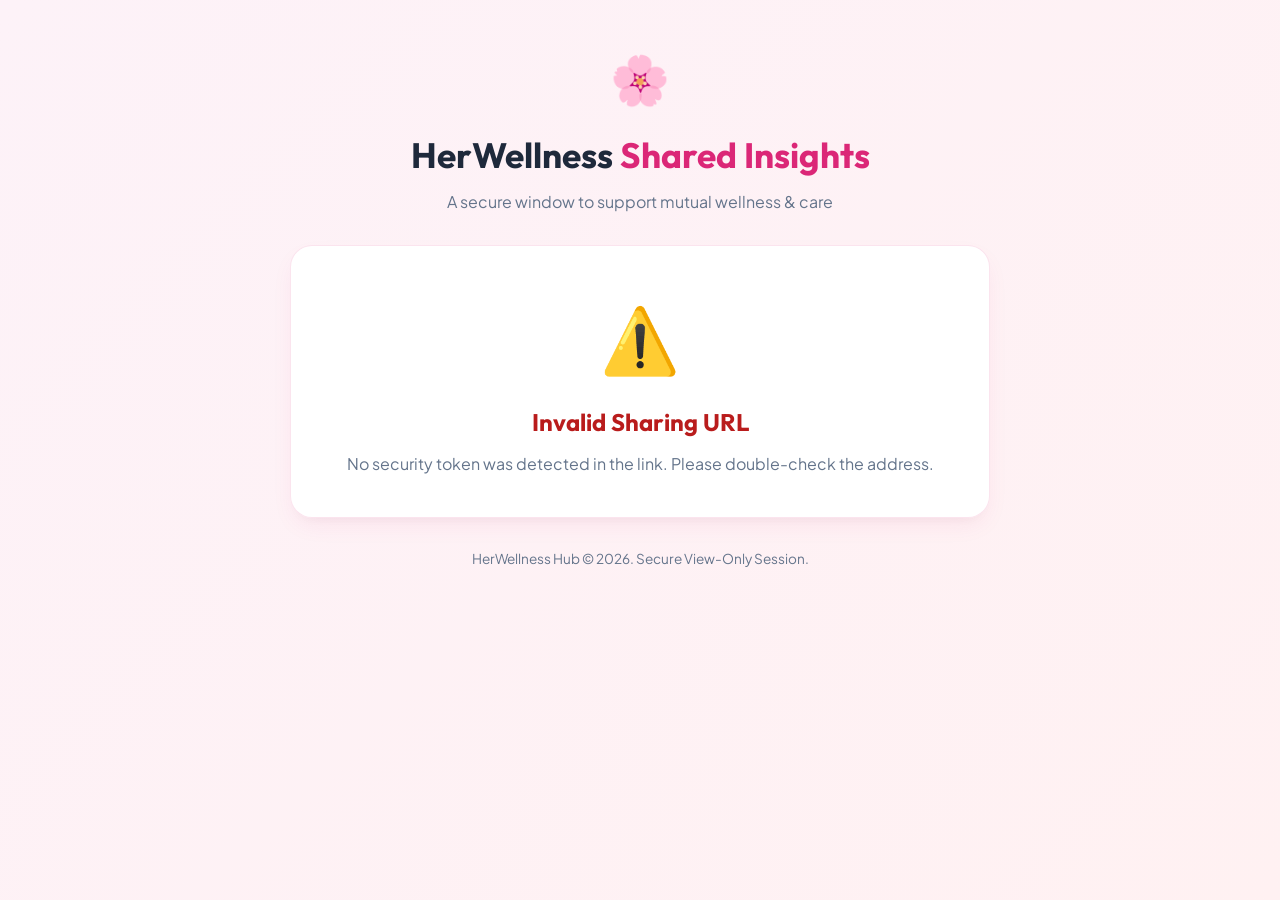
<file: backend/static/share.html>
<!DOCTYPE html>
<html lang="en">
<head>
    <meta charset="UTF-8">
    <meta name="viewport" content="width=device-width, initial-scale=1.0">
    <title>HerWellness Shared Insights 🌸</title>
    <meta name="description" content="View-only shared reproductive insights, fertile windows, and energy cycles.">
    <!-- Google Fonts -->
    <link rel="preconnect" href="https://fonts.googleapis.com">
    <link rel="preconnect" href="https://fonts.gstatic.com" crossorigin>
    <link href="https://fonts.googleapis.com/css2?family=Outfit:wght@300;400;500;600;700&family=Plus+Jakarta+Sans:wght@400;500;600;700&display=swap" rel="stylesheet">
    <style>
        :root {
            --primary-color: #db2777;
            --primary-hover: #be185d;
            --primary-light: #fbcfe8;
            --accent-color: #ec4899;
            --bg-gradient: linear-gradient(135deg, #fdf2f8 0%, #fff1f2 100%);
            --card-bg: rgba(255, 255, 255, 0.95);
            --glass-border: rgba(219, 39, 119, 0.12);
            --text-color: #1e293b;
            --text-muted: #64748b;
            --border-radius-lg: 22px;
            --border-radius-md: 14px;
            --shadow-soft: 0 10px 25px -5px rgba(219, 39, 119, 0.08), 0 8px 10px -6px rgba(0, 0, 0, 0.03);
            --font-heading: 'Outfit', sans-serif;
            --font-body: 'Plus Jakarta Sans', sans-serif;
        }

        * {
            margin: 0;
            padding: 0;
            box-sizing: border-box;
        }

        body {
            font-family: var(--font-body);
            background: var(--bg-gradient);
            color: var(--text-color);
            line-height: 1.6;
            min-height: 100vh;
            display: flex;
            flex-direction: column;
            align-items: center;
            padding: 40px 20px;
        }

        .container {
            max-width: 700px;
            width: 100%;
        }

        header {
            text-align: center;
            margin-bottom: 30px;
        }

        .logo {
            font-size: 3rem;
            margin-bottom: 10px;
            animation: float 3s ease-in-out infinite;
        }

        @keyframes float {
            0%, 100% { transform: translateY(0); }
            50% { transform: translateY(-8px); }
        }

        h1 {
            font-family: var(--font-heading);
            font-size: 2.2rem;
            color: var(--text-color);
            font-weight: 700;
        }

        h1 span {
            color: var(--primary-color);
        }

        .subtitle {
            color: var(--text-muted);
            margin-top: 6px;
            font-size: 1rem;
        }

        /* Card styles */
        .card {
            background: var(--card-bg);
            border: 1px solid var(--glass-border);
            border-radius: var(--border-radius-lg);
            padding: 30px;
            box-shadow: var(--shadow-soft);
            margin-bottom: 24px;
            transition: transform 0.2s ease;
        }

        .card:hover {
            transform: translateY(-2px);
        }

        .card-title {
            font-family: var(--font-heading);
            font-size: 1.4rem;
            font-weight: 600;
            margin-bottom: 15px;
            display: flex;
            align-items: center;
            gap: 10px;
            color: var(--text-color);
            border-bottom: 2px solid rgba(219, 39, 119, 0.05);
            padding-bottom: 10px;
        }

        .phase-badge {
            background: var(--primary-light);
            color: var(--primary-color);
            padding: 6px 14px;
            border-radius: 20px;
            font-size: 0.85rem;
            font-weight: 600;
            display: inline-block;
            margin-bottom: 15px;
        }

        .dates-grid {
            display: grid;
            grid-template-columns: 1fr 1fr;
            gap: 15px;
            margin-bottom: 20px;
        }

        .date-box {
            background: rgba(219, 39, 119, 0.03);
            border: 1px solid rgba(219, 39, 119, 0.08);
            border-radius: var(--border-radius-md);
            padding: 15px;
            text-align: center;
        }

        .date-box label {
            display: block;
            font-size: 0.85rem;
            color: var(--text-muted);
            font-weight: 600;
            text-transform: uppercase;
            letter-spacing: 0.5px;
            margin-bottom: 4px;
        }

        .date-box strong {
            font-size: 1.1rem;
            color: var(--primary-color);
            font-weight: 700;
        }

        .energy-list {
            display: grid;
            grid-template-columns: repeat(auto-fill, minmax(130px, 1fr));
            gap: 10px;
            margin-top: 10px;
        }

        .energy-day {
            background: rgba(14, 165, 233, 0.05);
            border: 1px solid rgba(14, 165, 233, 0.15);
            color: #0369a1;
            padding: 8px 12px;
            border-radius: var(--border-radius-md);
            font-size: 0.9rem;
            font-weight: 600;
            text-align: center;
        }

        .tips-list {
            display: flex;
            flex-direction: column;
            gap: 10px;
            margin-top: 15px;
        }

        .tip-item {
            background: rgba(22, 163, 74, 0.05);
            border-left: 4px solid #16a34a;
            padding: 12px 16px;
            border-radius: 0 8px 8px 0;
            font-size: 0.95rem;
        }

        .tip-item.intro {
            background: rgba(219, 39, 119, 0.04);
            border-left-color: var(--primary-color);
            font-weight: 500;
        }

        /* Error States */
        .error-card {
            text-align: center;
            padding: 40px;
        }

        .error-icon {
            font-size: 4rem;
            margin-bottom: 15px;
        }

        .error-card h2 {
            font-family: var(--font-heading);
            margin-bottom: 10px;
            color: #b91c1c;
        }

        .hidden {
            display: none !important;
        }

        .footer {
            text-align: center;
            margin-top: 30px;
            font-size: 0.85rem;
            color: var(--text-muted);
        }
    </style>
</head>
<body>

    <div class="container">
        
        <header>
            <div class="logo">🌸</div>
            <h1>HerWellness <span>Shared Insights</span></h1>
            <p class="subtitle">A secure window to support mutual wellness & care</p>
        </header>

        <!-- Loading View -->
        <div id="view-loading" class="card" style="text-align: center; padding: 50px;">
            <h3>Loading Shared Insights... ⌛</h3>
            <p class="subtitle">Verifying secure token and fetching insights.</p>
        </div>

        <!-- Error View -->
        <div id="view-error" class="card error-card hidden">
            <div class="error-icon">⚠️</div>
            <h2 id="error-title">Link Expired or Invalid</h2>
            <p id="error-desc" class="subtitle">This secure view-only share link is no longer available. Please ask your partner to generate a new secure sharing link.</p>
        </div>

        <!-- Shared Content View -->
        <div id="view-content" class="hidden">
            
            <!-- Phase Overview Card -->
            <div class="card">
                <div class="card-title">🌸 Current Cycle Overview</div>
                <div class="phase-badge" id="shared-phase">Loading Phase...</div>
                <p style="margin-bottom: 20px; font-size:1rem;" id="shared-phase-desc">This overview helps you understand your partner's current physical state.</p>
                
                <div class="dates-grid">
                    <div class="date-box">
                        <label>Fertile Window</label>
                        <strong id="shared-fertile-window">Calculating...</strong>
                    </div>
                    <div class="date-box">
                        <label>Estimated Ovulation</label>
                        <strong id="shared-ovulation">Calculating...</strong>
                    </div>
                </div>
            </div>

            <!-- Low-Energy Days Card -->
            <div class="card">
                <div class="card-title">⚡ Predicted Low-Energy Days</div>
                <p class="subtitle" style="margin-bottom: 15px;">During these dates, hormones dip, causing reduced stamina. Suggest low-stress activities and focus on comfort.</p>
                <div class="energy-list" id="shared-energy-list">
                    <!-- Loaded dynamically -->
                </div>
            </div>

            <!-- Partner Care Card -->
            <div class="card">
                <div class="card-title">🤝 How to Support Your Partner</div>
                <p class="subtitle" style="margin-bottom: 10px;">Tips timed to their current cycle phase:</p>
                <div class="tips-list" id="shared-tips-list">
                    <!-- Tips loaded dynamically -->
                </div>
            </div>

        </div>

        <div class="footer">
            HerWellness Hub &copy; 2026. Secure View-Only Session.
        </div>

    </div>

    <script>
        document.addEventListener('DOMContentLoaded', () => {
            loadSharedInsights();
        });

        async function loadSharedInsights() {
            const urlParams = new URLSearchParams(window.location.search);
            const token = urlParams.get('token');

            if (!token) {
                showError("Invalid Sharing URL", "No security token was detected in the link. Please double-check the address.");
                return;
            }

            try {
                const response = await fetch(`/api/cycle/share/view?token=${token}`);
                if (!response.ok) {
                    if (response.status === 410) {
                        showError("Link Expired ⏰", "This secure sharing link has expired. Sharing links are time-limited for privacy safety.");
                    } else {
                        showError("Link Not Found 🔍", "The sharing link is invalid or has been revoked by the owner.");
                    }
                    return;
                }

                const data = await response.json();
                renderSharedData(data);
            } catch (err) {
                showError("Network Error 🌐", "Could not connect to the HerWellness server. Please check your internet connection.");
            }
        }

        function renderSharedData(data) {
            document.getElementById('view-loading').classList.add('hidden');
            document.getElementById('view-content').classList.remove('hidden');

            // Phase and Predictions
            document.getElementById('shared-phase').textContent = data.current_phase + ' Phase';
            
            // Format Fertile Window
            const start = formatDateShort(data.fertile_window_start);
            const end = formatDateShort(data.fertile_window_end);
            document.getElementById('shared-fertile-window').textContent = `${start} - ${end}`;
            document.getElementById('shared-ovulation').textContent = formatDateStr(data.ovulation_date);

            // Energy list
            const energyListEl = document.getElementById('shared-energy-list');
            energyListEl.innerHTML = '';
            
            if (data.low_energy_days && data.low_energy_days.length > 0) {
                data.low_energy_days.forEach(dayStr => {
                    const box = document.createElement('div');
                    box.className = 'energy-day';
                    box.textContent = formatDateShort(dayStr);
                    energyListEl.appendChild(box);
                });
            } else {
                energyListEl.innerHTML = '<p style="color:var(--text-muted); font-size:0.9rem;">No predicted low-energy days in the immediate cycle.</p>';
            }

            // Tips list
            const tipsEl = document.getElementById('shared-tips-list');
            tipsEl.innerHTML = '';
            
            if (data.partner_tips && data.partner_tips.length > 0) {
                data.partner_tips.forEach((tip, idx) => {
                    const item = document.createElement('div');
                    item.className = 'tip-item' + (idx === 0 ? ' intro' : '');
                    item.textContent = tip;
                    tipsEl.appendChild(item);
                });
            }
        }

        function showError(title, desc) {
            document.getElementById('view-loading').classList.add('hidden');
            document.getElementById('view-error').classList.remove('hidden');
            document.getElementById('error-title').textContent = title;
            document.getElementById('error-desc').textContent = desc;
        }

        // Helpers
        function formatDateStr(dateStr) {
            if (!dateStr) return 'N/A';
            const d = new Date(dateStr);
            if (isNaN(d.getTime())) return dateStr;
            return d.toLocaleDateString('en-US', { month: 'short', day: 'numeric', year: 'numeric' });
        }

        function formatDateShort(dateStr) {
            if (!dateStr) return 'N/A';
            const d = new Date(dateStr);
            if (isNaN(d.getTime())) return dateStr;
            return d.toLocaleDateString('en-US', { month: 'short', day: 'numeric' });
        }
    </script>
</body>
</html>
</file>
